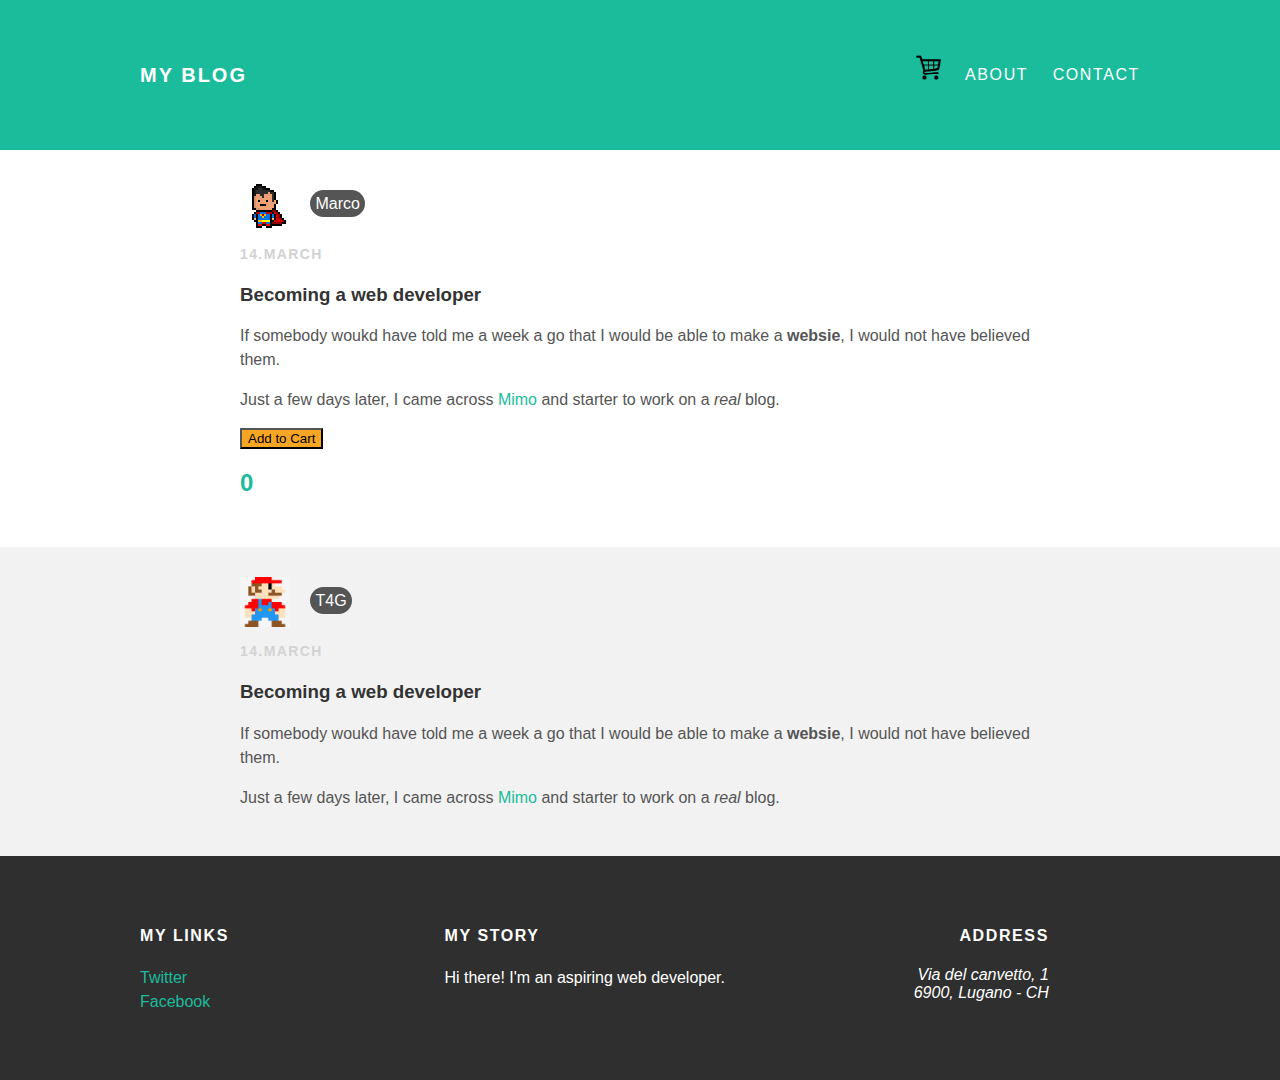
<file: index.html>
<!-- This is the first attempt on how to build a blog website -->
<!doctype HTML>
<html>
<head>
    <title>My first blog</title>
    <link rel="stylesheet" href="style.css">
    <script src="Cart.js"></script>
    <meta name="viewport" content="width=device-width, initial-scale=1.0">
<body>
    <div id="header">
        <div class="container">
            <a id="header-title" href="index.html">My Blog</a>
            <ul id="header-nav">
                <li><a href="cart.html"><img id="basketImage" src="images/Cart.png" onclick="clickCart()"></a></li>
                <li><a href="about_me.html">About</a></li>
                <li><a href="mailto:marco.doro1@gmail.com">Contact</a></li>
            </ul>
        </div>
    </div>
    <div id="content">
        <div class="post-container">
            <div class="post">
                <div class="post-author">
                    <a href="about me.html"><img src="images/Superman.png"></a>
                    <span id="post-name">Marco</span>
                </div>
                <p class="post-date">14.March</p>
                <h3 class="post-title">Becoming a web developer</h3>
                <div class="post-content">
                    <p>If somebody woukd have told me a week a go that I would be able to make a <strong>websie</strong>, 
                        I would not have believed them.</p>
                    <p>Just a few days later, I came across <a href="https://getmimo.com">Mimo</a> and starter to work on a <em>real</em> blog.</p>
                </div>
                <button onclick="addToCart(superman)">Add to Cart</button>
                <h2 id="itemCounter">0</h2>
                <p id="orderTotal"></p>
                <p id="shippingTotal"></p>
            </div>
        </div>
        <div class="post-container">
            <div class="post">
                <div class="post-author">
                    <img src="images/mario-pixel-png-900_960.png">
                    <span id="post-name">T4G</span>
                </div>
                <p class="post-date">14.March</p>
                <h3 class="post-title">Becoming a web developer</h3>
                <div class="post-content">
                    <p>If somebody woukd have told me a week a go that I would be able to make a <strong>websie</strong>, 
                        I would not have believed them.</p>
                    <p>Just a few days later, I came across <a href="https://getmimo.com">Mimo</a> and starter to work on a <em>real</em> blog.</p>
                </div>
            </div>
        </div>
    </div>
    <div id="footer">
        <div class="container">
            <div class="column">
                <h4 id="footer-title">My Links</h4>
                <p>
                    <a href="https://twitter.com">Twitter</a>
                    <br>
                    <a href="https://facebook.com">Facebook</a>
                </p>
            </div>
            <div class="column">
                <h4>My Story</h4>
                <p>Hi there! I'm an aspiring web developer.</p>
            </div>
            <div class="column">
                <h4 class="address">Address</h4>
                <address class="address">
                    Via del canvetto, 1<br>
                    6900, Lugano - CH
                </address>
            </div>
        </div>
    </div>
</body>
</head>
</html>
</file>
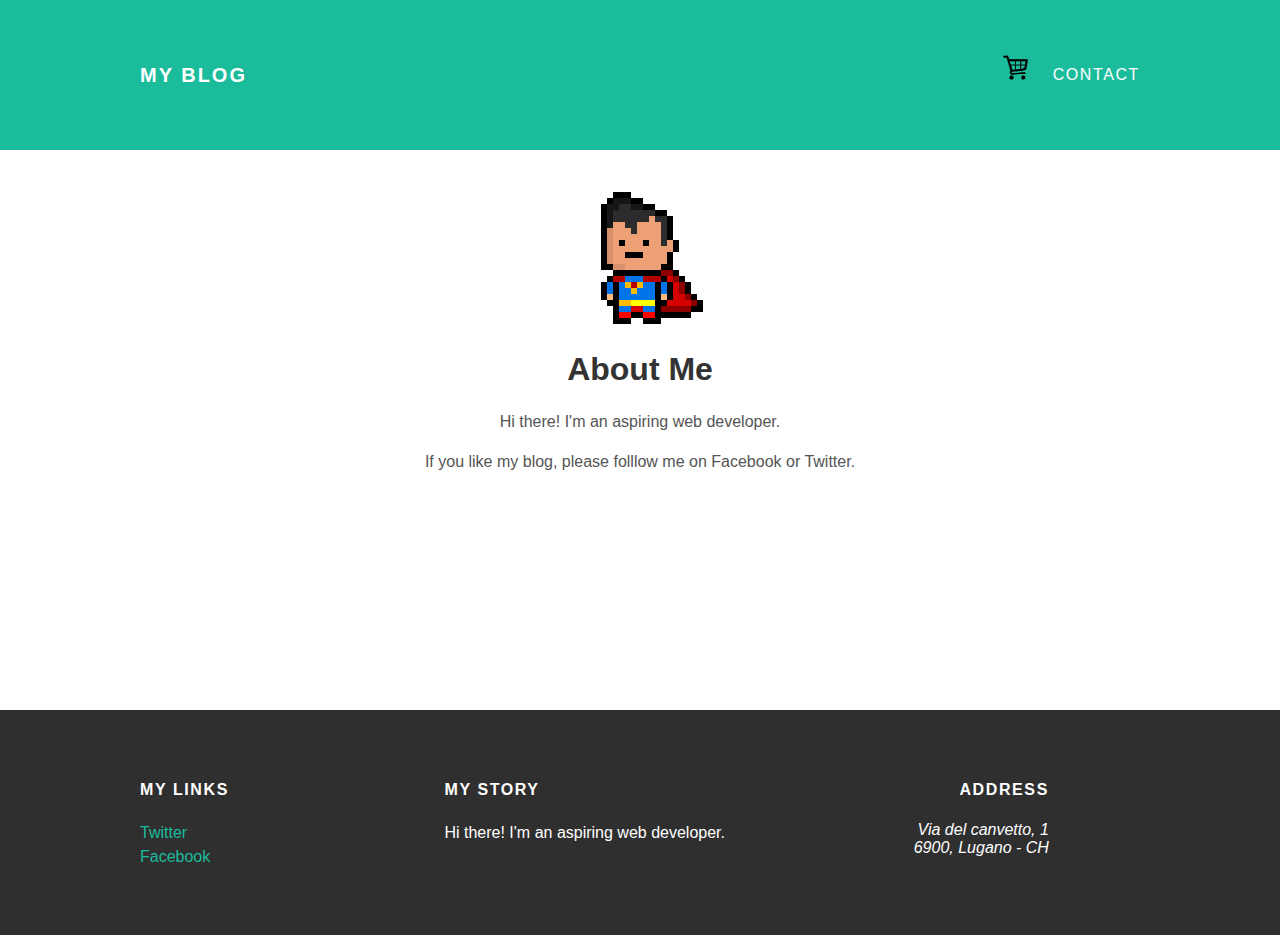
<file: about_me.html>
<!doctype HTML>
<html>
<head>
    <title>My first blog</title>
    <link rel="stylesheet" href="style.css">
    <script src="Cart.js"></script>
    <meta name="viewport" content="width=device-width, initial-scale=1.0">
<body>
    <div id="header">
        <div class="container">
            <a id="header-title" href="index.html">My Blog</a>
            <ul id="header-nav">
                <li><a href="cart.html"><img id="basketImage" src="images/Cart.png"></a></li>
                <li><a href="mailto:marco.doro1@gmail.com">Contact</a></li>
            </ul>
        </div>
    </div>
    <div id="content">
        <div class="container">
            <div class="about">
                <div class="about-author">
                    <img src="images/Superman.png">
                </div>
                <h1 class="about-title">About Me</h1>
                <div class="about-content">
                    <p>Hi there! I'm an aspiring web developer.</p>
                    <p>If you like my blog, please folllow me on Facebook or Twitter.</p>
                </div>
            </div>
        </div>
    </div>
    <div id="footer">
        <div class="container">
            <div class="column">
                <h4>My Links</h4>
                <p>
                    <a href="https://twitter.com">Twitter</a>
                    <br>
                    <a href="https://facebook.com">Facebook</a>
                </p>
            </div>
            <div class="column">
                <h4>My Story</h4>
                <p>Hi there! I'm an aspiring web developer.</p>
            </div>
            <div class="column">
                <h4 class="address">Address</h4>
                <address class="address">
                    Via del canvetto, 1<br>
                    6900, Lugano - CH
                </address>
            </div>
        </div>
    </div>
</body>
</head>
</html>
</file>
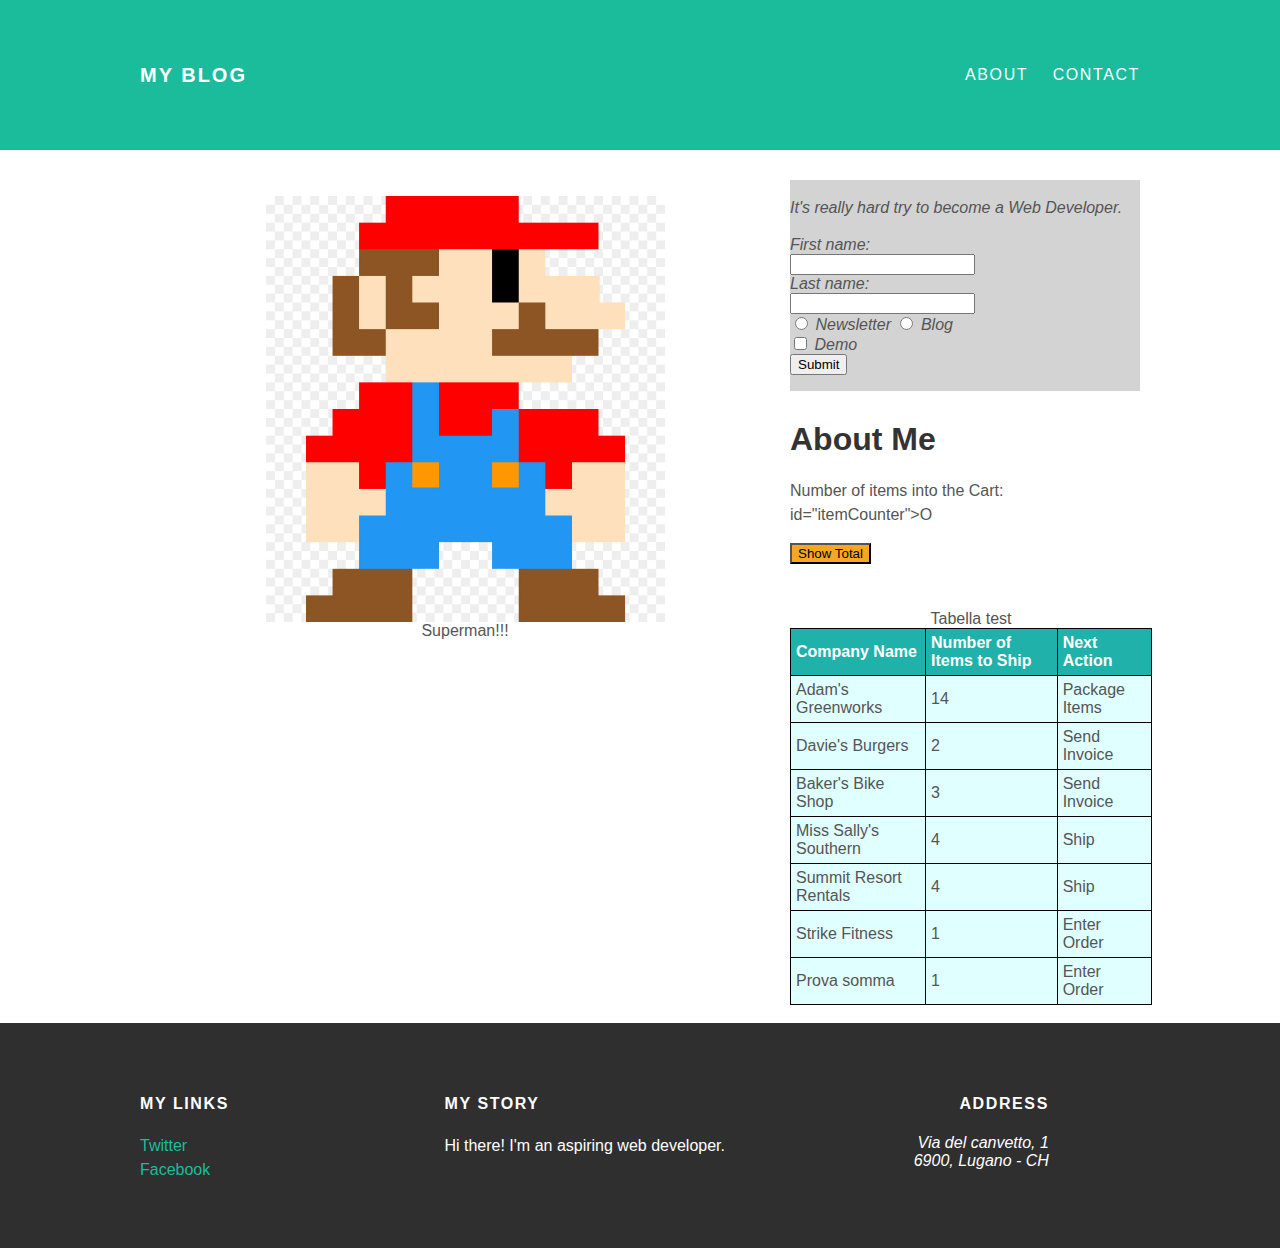
<file: cart.html>
<This is the first attempt on how to build a blog website>
<!doctype HTML>
<html>
<head>
    <title>CART</title>
    <link rel="stylesheet" href="style.css">
    <script src="Cart.js"></script>
    <meta name="viewport" content="width=device-width, initial-scale=1.0">
<body>
    <div id="header">
        <div class="container">
            <a id="header-title" href="index.html">My Blog</a>
            <ul id="header-nav">
                <li><a href="about_me.html">About</a></li>
                <li><a href="mailto:marco.doro1@gmail.com">Contact</a></li>
            </ul>
        </div>
    </div>
        <div id="content">
            <div class="container">
                <div class="cart">
                    <div class="cart-author">
                        <figure>
                        <img id="superman" src="images/mario-pixel-png-900_960.png">
                        <figcaption>Superman!!!</figcaption>
                        </figure>
                    </div>
                    <div>
                      <aside>
                          <p>It's really hard try to become a Web Developer.</p>  
                          <form>
                              <label for="fname">First name:</label><br>
                              <input type="text" id="fname" name="fname"><br>
                              <label for="lname">Last name:</label><br>
                              <input type="text" id="lname" name="lname"><br>
                              <input type="radio" id="newsletter" name="services" value="newsletter">
                              <label for="male">Newsletter</label>
                              <input type="radio" id="blog" name="services" value="blog">
                              <label for="male">Blog</label><br>
                              <input type="checkbox" id="demo" name="services" value="demo">
                              <label for="male">Demo</label><br>
                              <input type="submit" value="Submit">
                          </form>
                      </aside>
                  </div>   
                    <h1 class="cart-title">About Me</h1>
                    <div class="cart-content">
                        <p>Number of items into the Cart: id="itemCounter">O</p>
                        <button onclick="clickCart()">Show Total</button>
                        <p id="orderTotal"></p>
                        <p id="shippingTotal"></p>
                    </div>
                </div>
            </div>
        </div>
  <div class="search"></div>
        <table id="t01">
            <caption>Tabella test</caption>
            <thead>
              <tr>
                <th>Company Name</th>
                <th>Number of Items to Ship</th>
                <th>Next Action</th>
              </tr>
            </thead>
            <tbody>
              <tr>
                <td>Adam's Greenworks</th>
                <td>14</td>
                <td>Package Items</td>
              </tr>
              <tr>
                <td>Davie's Burgers</th>
                <td>2</td>
                <td>Send Invoice</td>
              </tr>
              <tr>
                <td>Baker's Bike Shop</th>
                <td>3</td>
                <td>Send Invoice</td>
              </tr>
              <tr>
                <td>Miss Sally's Southern</th>
                <td>4</td>
                <td>Ship</td>
              </tr>
              <tr>
                <td>Summit Resort Rentals</th>
                <td>4</td>
                <td>Ship</td>
              </tr>
            </tbody>
              <tr>
                <td>Strike Fitness</th>
                <td>1</td>
                <td>Enter Order</td>
              </tr>
            <tfoot>
              <tr>
                <td>Prova somma</th>
                <td>1</td>
                <td>Enter Order</td>
              </tr> 
            </tfoot>               
          </table>
          <br>
    <div id="footer">
        <div class="container">
            <div class="column">
                <h4 id="footer-title">My Links</h4>
                <p>
                    <a href="https://twitter.com">Twitter</a>
                    <br>
                    <a href="https://facebook.com">Facebook</a>
                </p>
            </div>
            <div class="column">
                <h4>My Story</h4>
                <p>Hi there! I'm an aspiring web developer.</p>
            </div>
            <div class="column">
                <h4 class="address">Address</h4>
                <address class="address">
                    Via del canvetto, 1<br>
                    6900, Lugano - CH
                </address>
            </div>
        </div>
    </div>

</body>
</head>
</html>
</file>
<file: style.css>
body {
    color:#555;
    margin: 0;
    font-family: 'Montserrat', sans-serif;
}

h1, h2, h3, h4 {
    color: #333;
}

p {
    line-height: 1.5;
}

a {
    color: #1abc9c;
    text-decoration: none;
}

a:hover {
    color: #f6a623;
}

button {
    background-color: #f6a623;
}

#header {
    background-color: #1abc9c;
    height: 150px;
    line-height: 150px;
}

#header a {
    color: white;
    text-decoration: none;
    text-transform: uppercase;
    letter-spacing: 0.1em;
}

#header a:hover {
    color: #222;
}

#header-title {
    display: block;
    float: left;
    font-size: 20px;
    font-weight: bold;
}

#header-nav {
    display: block;
    float: right;
    margin-top: 0;
}

#itemCounter {
    color: #1abc9c ;
    text-decoration: none;
    text-transform: uppercase;
    letter-spacing: 0.1em;
}

#itemCounter:hover {
    color: #222;
}

#basketImage {
    width: 25px;
    height: 25px;
}

#header-nav li, #basketImage {
    display: inline;
    padding-left: 20px;
}

.container {
    max-width: 1000px;
    margin: 0 auto;
}

.post {
    max-width: 800px;
    margin: 0 auto;
    padding: 30px 0;
}


.about {
    text-align:center;
    min-height: 500px;
}

.about, .cart {
    max-width: auto;
    margin: 0 auto;
    padding: 30px 0;
}

.post-container:nth-child(even) {
    background-color: #f2f2f2;
}

#post-name {
    color: white;
    padding: 5px;
    background-color: #555;
    border-radius: 15px;
}

.post-author img {
    width: 50px;
    height: 50px;
    vertical-align: middle;
}

.about-author img {
    width: 150px;
    height: 150px;
    vertical-align: middle;
}

#post-name {
    margin-left: 16px;
}

.post-date {
    color: #d2d2d2;
    font-size: 14px;
    font-weight: bold;
    text-transform: uppercase;
    letter-spacing: 0.1em;
}

#footer {
    background-color: #2f2f2f;
    padding: 50px 0;
}

#footer-title {
    display: block;
}

#footer h4 {
    color: white;
    text-transform: uppercase;
    letter-spacing: 00.1em;
}

#footer p {
    color: white;
}

.column {
    min-width: 300px;
    display: inline-block;
    vertical-align: top;
}

.cart {
    text-align:left;
}

.cart-author img {
    width: 70%;
    vertical-align: middle;
}

.address {
    color: white;
    text-align: right;
}

.cart-author {
    text-align:center;
    float: left;
    width: 65%;
    margin: 0 0 30px 0;
}

aside {
    float: right;
    width: 35%;
    margin: 0px 0px 30px 0px;
    font-style: italic;
    background-color: lightgray;
}

table, th, td {
    border: 1px solid black;
    border-collapse: collapse;
}

th, td {
    padding: 5px;
    text-align: left;
}

#t01 {
    background-color: lightcyan;
    margin: 0 10% 0 10%;
}

#t01 th{
    width: auto;
    background-color: lightseagreen;
    color: white;
}

@media screen and (max-width:500px) {
    aside, .cart-author {
    width:100%;
   }
}
</file>
